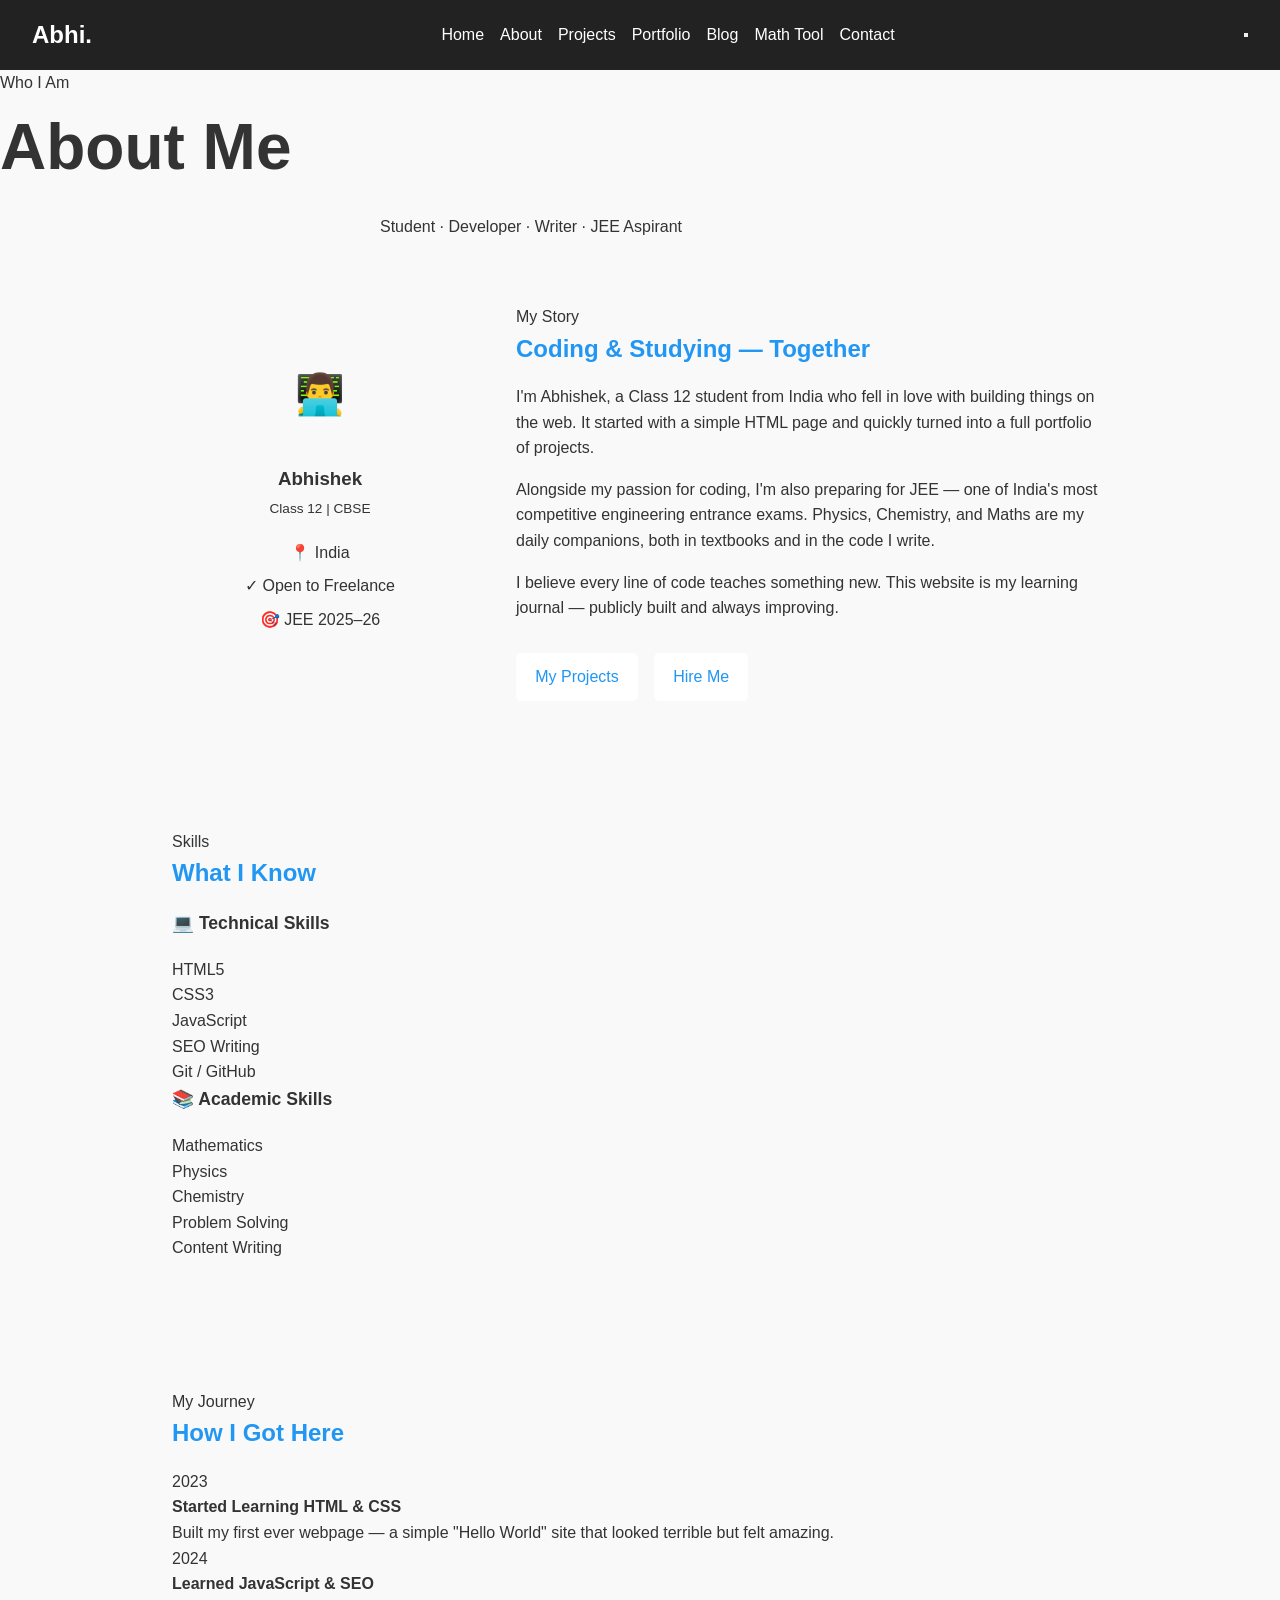
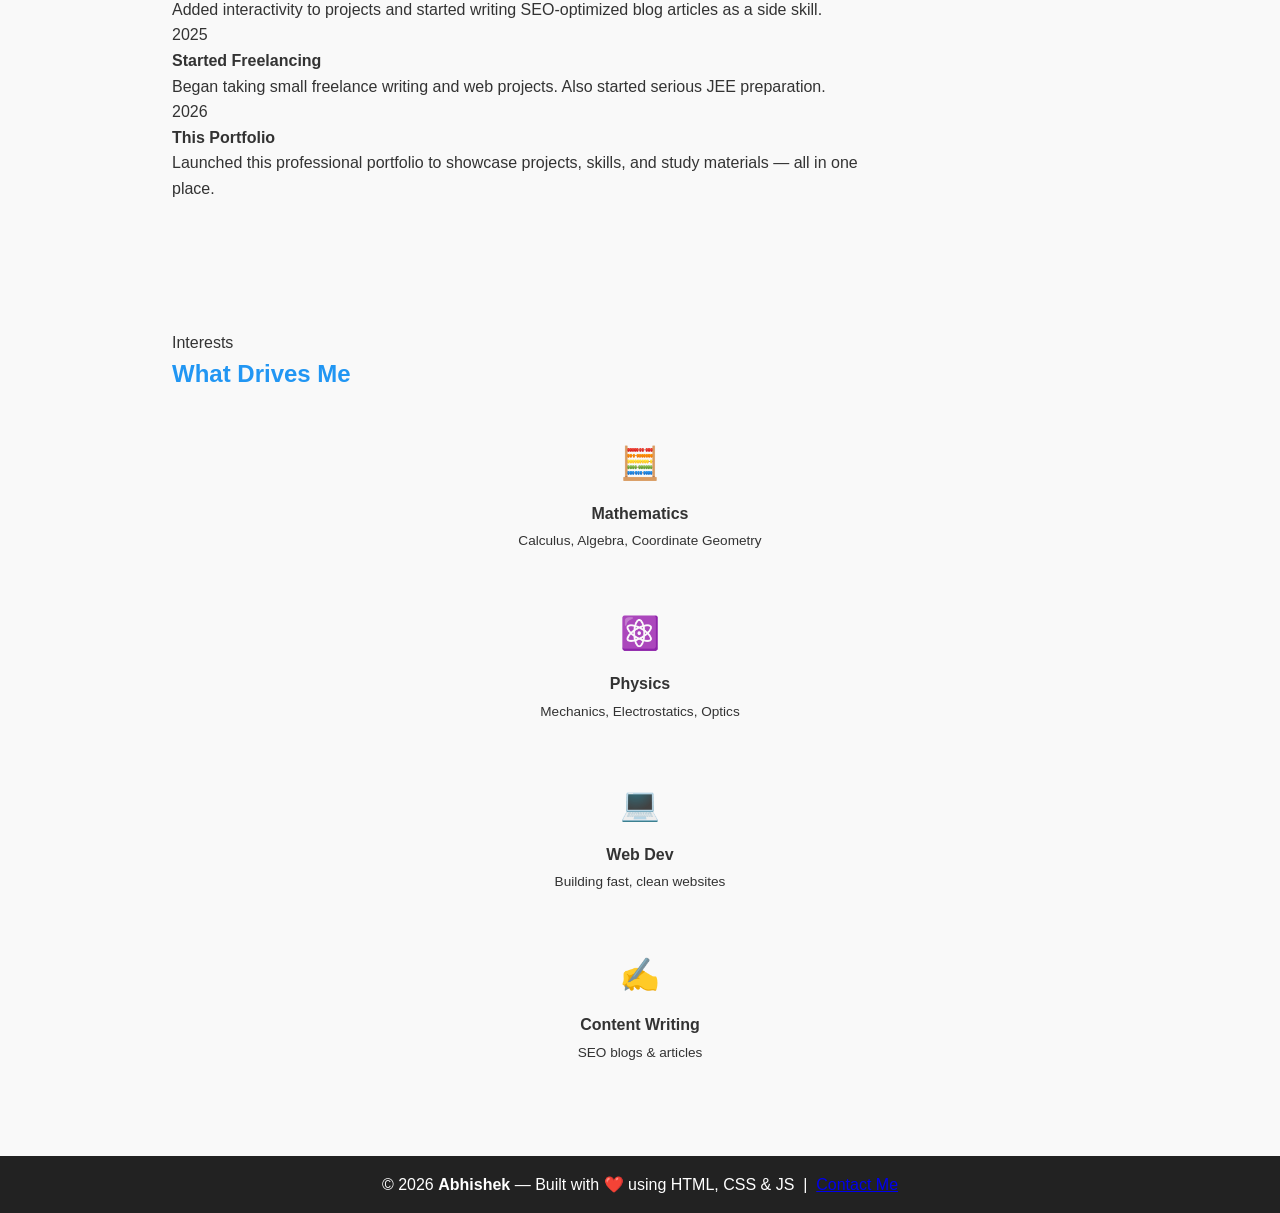
<file: about.html>
<!DOCTYPE html>
<html lang="en">
<head>
  <meta charset="UTF-8">
  <meta name="viewport" content="width=device-width, initial-scale=1.0">
  <meta name="description" content="About Abhishek – Class 12 student, aspiring developer and JEE aspirant.">
  <title>Abhishek | About Me</title>
  <link rel="stylesheet" href="style.css">
</head>
<body>

<header>
  <nav>
    <h1 class="logo">Abhi<span>.</span></h1>
    <ul class="nav-links">
      <li><a href="index.html">Home</a></li>
      <li><a href="about.html">About</a></li>
      <li><a href="projects.html">Projects</a></li>
      <li><a href="portfolio.html">Portfolio</a></li>
      <li><a href="seo-blog.html">Blog</a></li>
      <li><a href="math-solver.html">Math Tool</a></li>
      <li><a href="contact.html">Contact</a></li>
    </ul>
    <button class="hamburger" aria-label="Toggle menu">
      <span></span><span></span><span></span>
    </button>
  </nav>
</header>

<div class="page-content">

  <!-- PAGE HERO -->
  <div class="page-hero">
    <span class="section-label">Who I Am</span>
    <h1 class="hero-title" style="font-size:clamp(2rem,5vw,4rem);">About <span class="highlight">Me</span></h1>
    <p style="color:var(--text-muted);max-width:520px;margin:1rem auto 0;">Student · Developer · Writer · JEE Aspirant</p>
  </div>

  <!-- INTRO -->
  <section>
    <div class="container">
      <div style="display:grid;grid-template-columns:1fr 2fr;gap:3rem;align-items:start;">

        <!-- Profile Card -->
        <div class="reveal">
          <div class="card" style="text-align:center;padding:2.5rem 2rem;">
            <div style="width:100px;height:100px;border-radius:50%;background:linear-gradient(135deg,var(--accent),var(--accent2));margin:0 auto 1.25rem;display:flex;align-items:center;justify-content:center;font-size:2.5rem;">👨‍💻</div>
            <h3 style="color:var(--white);margin-bottom:0.25rem;">Abhishek</h3>
            <p style="font-size:0.85rem;margin-bottom:1.25rem;">Class 12 | CBSE</p>
            <div style="display:flex;flex-direction:column;gap:0.5rem;">
              <span class="tag" style="display:block;text-align:center;">📍 India</span>
              <span class="tag tag-green" style="display:block;text-align:center;">✓ Open to Freelance</span>
              <span class="tag tag-pink" style="display:block;text-align:center;">🎯 JEE 2025–26</span>
            </div>
          </div>
        </div>

        <!-- Bio -->
        <div class="reveal delay-1">
          <p class="section-label">My Story</p>
          <h2 class="section-title">Coding &amp; Studying — Together</h2>
          <p style="margin-bottom:1rem;">I'm Abhishek, a Class 12 student from India who fell in love with building things on the web. It started with a simple HTML page and quickly turned into a full portfolio of projects.</p>
          <p style="margin-bottom:1rem;">Alongside my passion for coding, I'm also preparing for JEE — one of India's most competitive engineering entrance exams. Physics, Chemistry, and Maths are my daily companions, both in textbooks and in the code I write.</p>
          <p style="margin-bottom:2rem;">I believe every line of code teaches something new. This website is my learning journal — publicly built and always improving.</p>
          <div style="display:flex;gap:1rem;flex-wrap:wrap;">
            <a href="projects.html" class="btn btn-primary">My Projects</a>
            <a href="contact.html" class="btn btn-outline">Hire Me</a>
          </div>
        </div>
      </div>
    </div>
  </section>

  <!-- SKILLS -->
  <section class="skills-section" style="background:var(--bg2);border-top:1px solid var(--border);border-bottom:1px solid var(--border);">
    <div class="container">
      <p class="section-label">Skills</p>
      <h2 class="section-title">What I Know</h2>
      <div class="grid-2">

        <div class="card reveal">
          <h3 style="color:var(--white);margin-bottom:1.25rem;font-size:1.1rem;">💻 Technical Skills</h3>
          <div class="skill-item">
            <span>HTML5</span>
            <div class="skill-bar-wrap"><div class="skill-bar" data-width="80%" style="width:0%"></div></div>
          </div>
          <div class="skill-item">
            <span>CSS3</span>
            <div class="skill-bar-wrap"><div class="skill-bar" data-width="72%" style="width:0%"></div></div>
          </div>
          <div class="skill-item">
            <span>JavaScript</span>
            <div class="skill-bar-wrap"><div class="skill-bar" data-width="55%" style="width:0%"></div></div>
          </div>
          <div class="skill-item">
            <span>SEO Writing</span>
            <div class="skill-bar-wrap"><div class="skill-bar" data-width="70%" style="width:0%"></div></div>
          </div>
          <div class="skill-item">
            <span>Git / GitHub</span>
            <div class="skill-bar-wrap"><div class="skill-bar" data-width="45%" style="width:0%"></div></div>
          </div>
        </div>

        <div class="card reveal delay-2">
          <h3 style="color:var(--white);margin-bottom:1.25rem;font-size:1.1rem;">📚 Academic Skills</h3>
          <div class="skill-item">
            <span>Mathematics</span>
            <div class="skill-bar-wrap"><div class="skill-bar" data-width="85%" style="width:0%"></div></div>
          </div>
          <div class="skill-item">
            <span>Physics</span>
            <div class="skill-bar-wrap"><div class="skill-bar" data-width="78%" style="width:0%"></div></div>
          </div>
          <div class="skill-item">
            <span>Chemistry</span>
            <div class="skill-bar-wrap"><div class="skill-bar" data-width="70%" style="width:0%"></div></div>
          </div>
          <div class="skill-item">
            <span>Problem Solving</span>
            <div class="skill-bar-wrap"><div class="skill-bar" data-width="80%" style="width:0%"></div></div>
          </div>
          <div class="skill-item">
            <span>Content Writing</span>
            <div class="skill-bar-wrap"><div class="skill-bar" data-width="75%" style="width:0%"></div></div>
          </div>
        </div>

      </div>
    </div>
  </section>

  <!-- JOURNEY TIMELINE -->
  <section>
    <div class="container" style="max-width:700px;">
      <p class="section-label">My Journey</p>
      <h2 class="section-title">How I Got Here</h2>
      <div class="timeline reveal">
        <div class="timeline-item">
          <p class="timeline-year">2023</p>
          <h4 class="timeline-title">Started Learning HTML &amp; CSS</h4>
          <p class="timeline-desc">Built my first ever webpage — a simple "Hello World" site that looked terrible but felt amazing.</p>
        </div>
        <div class="timeline-item">
          <p class="timeline-year">2024</p>
          <h4 class="timeline-title">Learned JavaScript &amp; SEO</h4>
          <p class="timeline-desc">Added interactivity to projects and started writing SEO-optimized blog articles as a side skill.</p>
        </div>
        <div class="timeline-item">
          <p class="timeline-year">2025</p>
          <h4 class="timeline-title">Started Freelancing</h4>
          <p class="timeline-desc">Began taking small freelance writing and web projects. Also started serious JEE preparation.</p>
        </div>
        <div class="timeline-item">
          <p class="timeline-year">2026</p>
          <h4 class="timeline-title">This Portfolio</h4>
          <p class="timeline-desc">Launched this professional portfolio to showcase projects, skills, and study materials — all in one place.</p>
        </div>
      </div>
    </div>
  </section>

  <!-- INTERESTS -->
  <section style="background:var(--bg2);border-top:1px solid var(--border);">
    <div class="container">
      <p class="section-label">Interests</p>
      <h2 class="section-title">What Drives Me</h2>
      <div class="grid-4">
        <div class="card reveal" style="text-align:center;padding:1.75rem 1.25rem;">
          <div style="font-size:2rem;margin-bottom:0.75rem;">🧮</div>
          <strong style="color:var(--white);">Mathematics</strong>
          <p style="font-size:0.85rem;margin-top:0.25rem;">Calculus, Algebra, Coordinate Geometry</p>
        </div>
        <div class="card reveal delay-1" style="text-align:center;padding:1.75rem 1.25rem;">
          <div style="font-size:2rem;margin-bottom:0.75rem;">⚛️</div>
          <strong style="color:var(--white);">Physics</strong>
          <p style="font-size:0.85rem;margin-top:0.25rem;">Mechanics, Electrostatics, Optics</p>
        </div>
        <div class="card reveal delay-2" style="text-align:center;padding:1.75rem 1.25rem;">
          <div style="font-size:2rem;margin-bottom:0.75rem;">💻</div>
          <strong style="color:var(--white);">Web Dev</strong>
          <p style="font-size:0.85rem;margin-top:0.25rem;">Building fast, clean websites</p>
        </div>
        <div class="card reveal delay-3" style="text-align:center;padding:1.75rem 1.25rem;">
          <div style="font-size:2rem;margin-bottom:0.75rem;">✍️</div>
          <strong style="color:var(--white);">Content Writing</strong>
          <p style="font-size:0.85rem;margin-top:0.25rem;">SEO blogs &amp; articles</p>
        </div>
      </div>
    </div>
  </section>

</div>

<footer>
  <p>© 2026 <strong>Abhishek</strong> — Built with ❤️ using HTML, CSS &amp; JS &nbsp;|&nbsp; <a href="contact.html">Contact Me</a></p>
</footer>

<script src="script.js"></script>
</body>
</html>
</file>
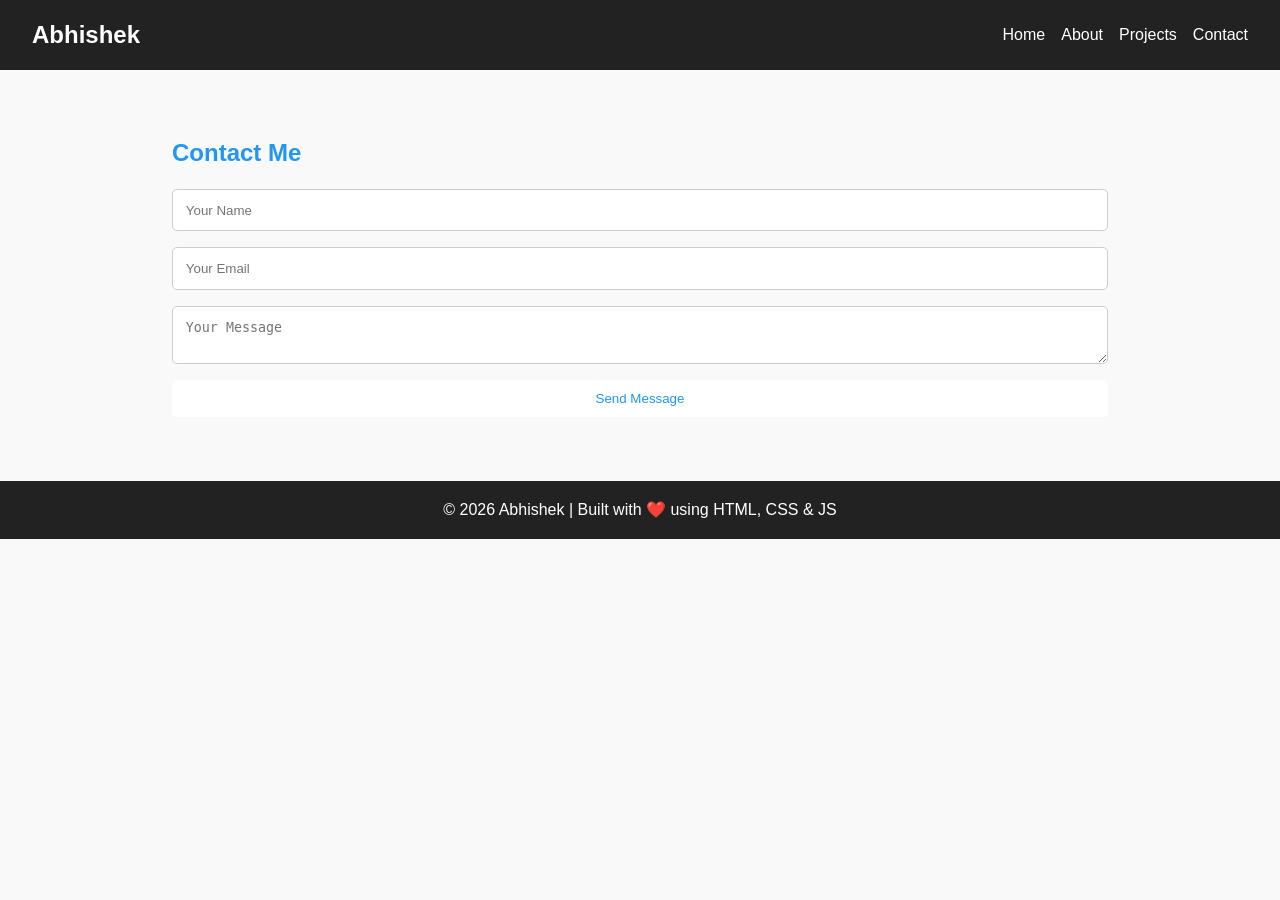
<file: contact.html>
<!DOCTYPE html>
<html lang="en">
<head>
  <meta charset="UTF-8">
  <meta name="viewport" content="width=device-width, initial-scale=1.0">
  <title>Contact | Abhishek</title>
  <link rel="stylesheet" href="style.css">
</head>
<body>
  <header>
    <nav>
      <h1 class="logo">Abhishek</h1>
      <ul class="nav-links">
        <li><a href="index.html">Home</a></li>
        <li><a href="about.html">About</a></li>
        <li><a href="projects.html">Projects</a></li>
        <li><a href="contact.html">Contact</a></li>
      </ul>
    </nav>
  </header>

  <section id="contact">
    <h2>Contact Me</h2>
    <form id="contactForm">
      <input type="text" placeholder="Your Name" required>
      <input type="email" placeholder="Your Email" required>
      <textarea placeholder="Your Message" required></textarea>
      <button type="submit" class="btn">Send Message</button>
    </form>
  </section>

  <footer>
    <p>© 2026 Abhishek | Built with ❤️ using HTML, CSS & JS</p>
  </footer>

  <script src="script.js"></script>
</body>
</html>
</file>
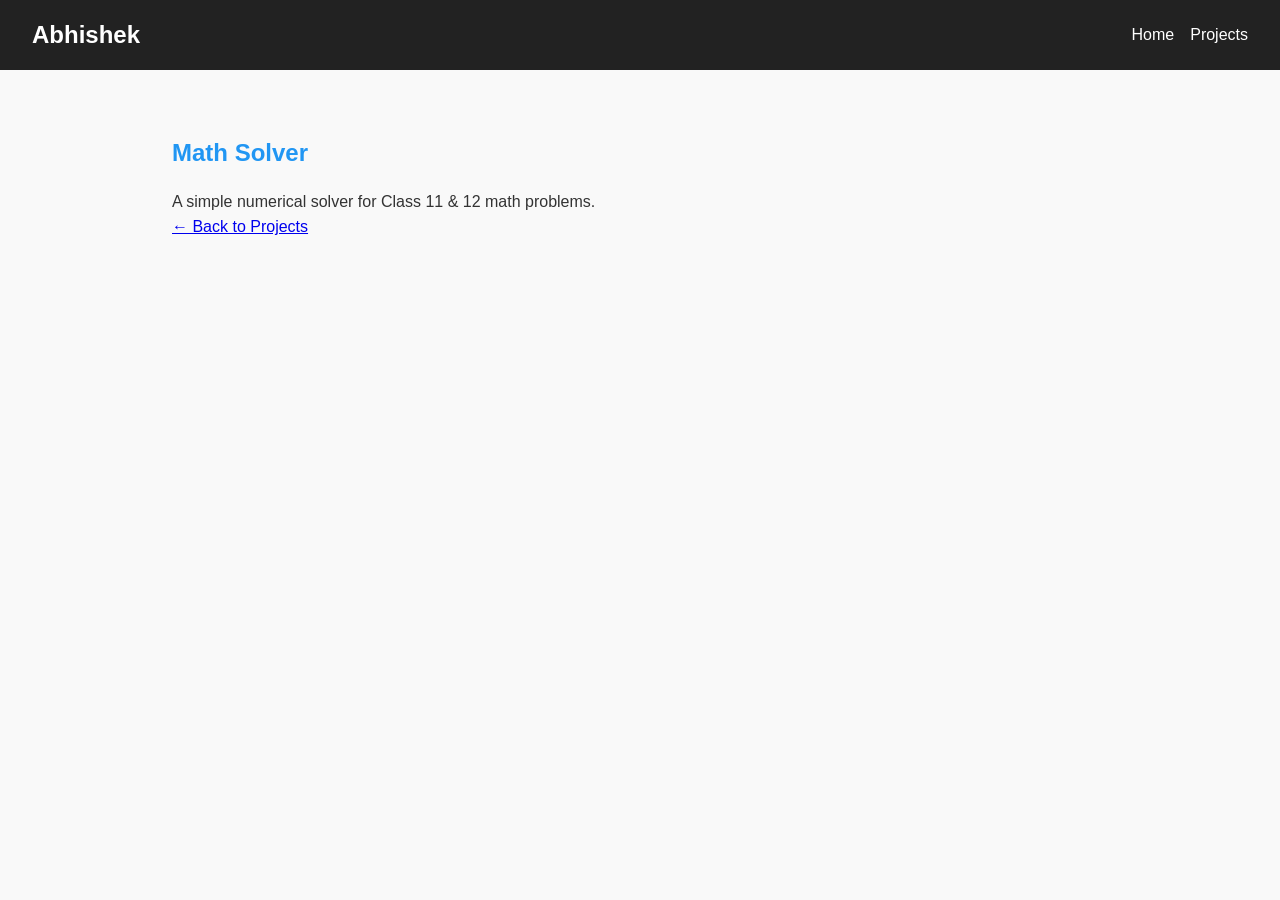
<file: math-solver.html>
<!DOCTYPE html>
<html lang="en">
<head>
  <meta charset="UTF-8">
  <title>Math Solver</title>
  <link rel="stylesheet" href="style.css">
</head>
<body>
  <header>
    <nav>
      <h1 class="logo">Abhishek</h1>
      <ul class="nav-links">
        <li><a href="index.html">Home</a></li>
        <li><a href="projects.html">Projects</a></li>
      </ul>
    </nav>
  </header>

  <section>
    <h2>Math Solver</h2>
    <p>A simple numerical solver for Class 11 & 12 math problems.</p>
    <a href="projects.html">← Back to Projects</a>
  </section>
</body>
</html>
</file>
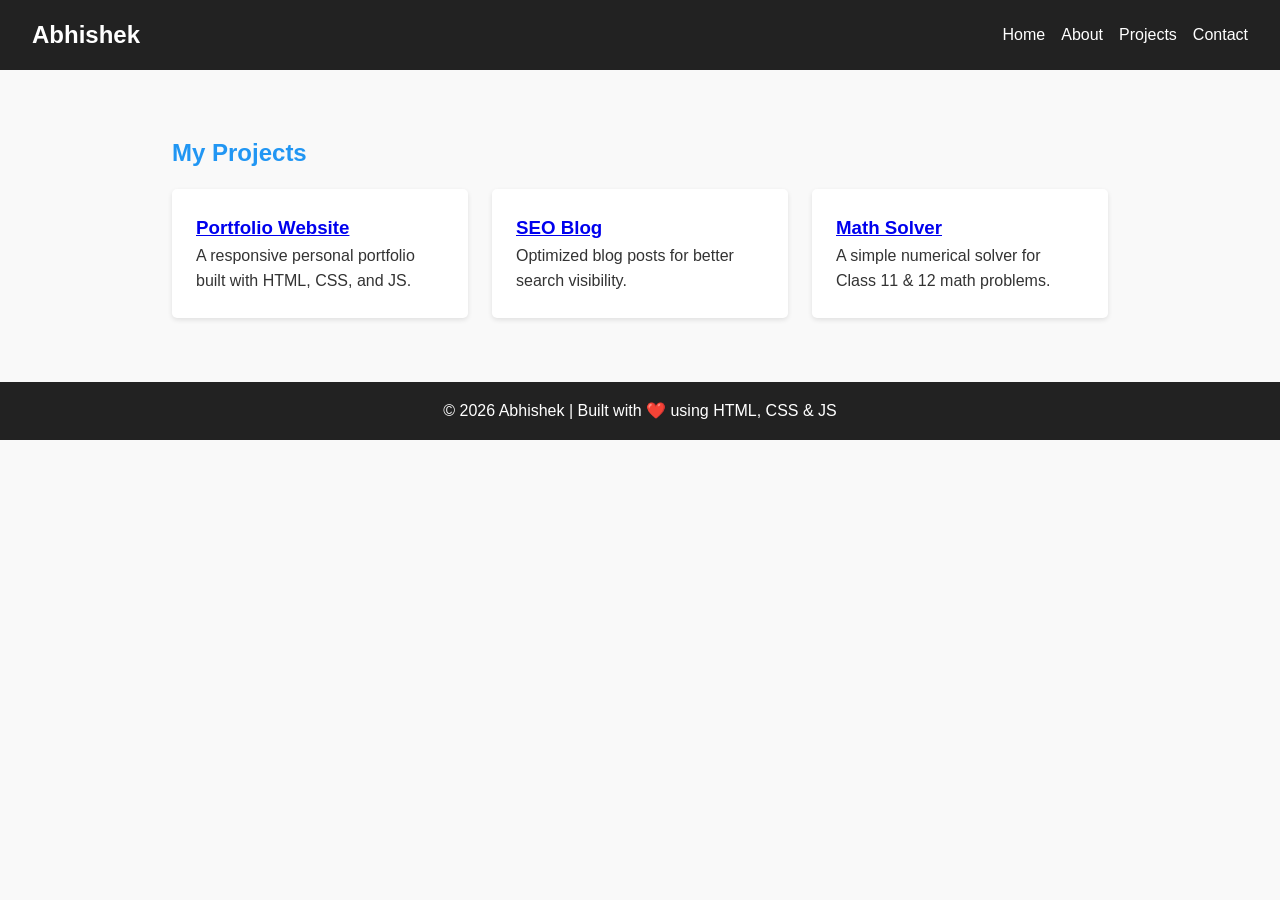
<file: projects.html>
<!DOCTYPE html>
<html lang="en">
<head>
  <meta charset="UTF-8">
  <meta name="viewport" content="width=device-width, initial-scale=1.0">
  <title>Projects | Abhishek</title>
  <link rel="stylesheet" href="style.css">
</head>
<body>
  <!-- Navigation -->
  <header>
    <nav>
      <h1 class="logo">Abhishek</h1>
      <ul class="nav-links">
        <li><a href="index.html">Home</a></li>
        <li><a href="about.html">About</a></li>
        <li><a href="projects.html">Projects</a></li>
        <li><a href="contact.html">Contact</a></li>
      </ul>
    </nav>
  </header>

  <!-- Projects Section -->
  <section id="projects">
    <h2>My Projects</h2>
    <div class="project-grid">
      <div class="project-card">
        <h3><a href="portfolio.html">Portfolio Website</a></h3>
        <p>A responsive personal portfolio built with HTML, CSS, and JS.</p>
      </div>
      <div class="project-card">
        <h3><a href="seo-blog.html">SEO Blog</a></h3>
        <p>Optimized blog posts for better search visibility.</p>
      </div>
      <div class="project-card">
        <h3><a href="math-solver.html">Math Solver</a></h3>
        <p>A simple numerical solver for Class 11 & 12 math problems.</p>
      </div>
    </div>
  </section>

  <!-- Footer -->
  <footer>
    <p>© 2026 Abhishek | Built with ❤️ using HTML, CSS & JS</p>
  </footer>
</body>
</html>
</file>
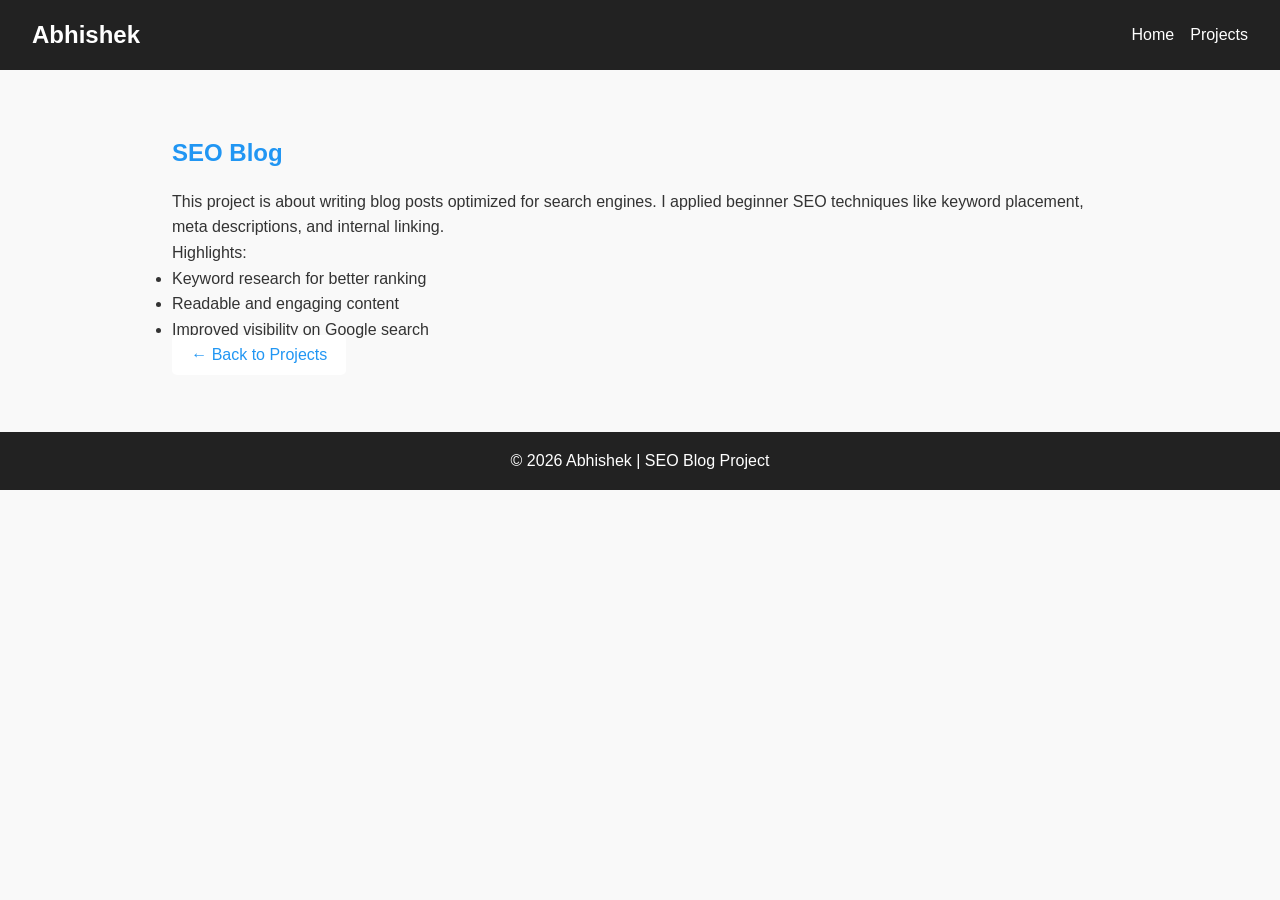
<file: seo-blog.html>
<!DOCTYPE html>
<html lang="en">
<head>
  <meta charset="UTF-8">
  <title>SEO Blog | Abhishek</title>
  <link rel="stylesheet" href="style.css">
</head>
<body>
  <header>
    <nav>
      <h1 class="logo">Abhishek</h1>
      <ul class="nav-links">
        <li><a href="index.html">Home</a></li>
        <li><a href="projects.html">Projects</a></li>
      </ul>
    </nav>
  </header>

  <section>
    <h2>SEO Blog</h2>
    <p>
      This project is about writing blog posts optimized for search engines.  
      I applied beginner SEO techniques like keyword placement, meta descriptions, and internal linking.
    </p>
    <p>
      Highlights:
      <ul>
        <li>Keyword research for better ranking</li>
        <li>Readable and engaging content</li>
        <li>Improved visibility on Google search</li>
      </ul>
    </p>
    <a href="projects.html" class="btn">← Back to Projects</a>
  </section>

  <footer>
    <p>© 2026 Abhishek | SEO Blog Project</p>
  </footer>
</body>
</html>
</file>
<file: style.css>
/* Reset */
* { margin: 0; padding: 0; box-sizing: border-box; }

body {
  font-family: 'Segoe UI', sans-serif;
  line-height: 1.6;
  color: #333;
  background: #f9f9f9;
}

/* Navigation */
header { background: #222; color: #fff; padding: 1rem 2rem; }
nav { display: flex; justify-content: space-between; align-items: center; }
.nav-links { list-style: none; display: flex; gap: 1rem; }
.nav-links a { color: #fff; text-decoration: none; }
.nav-links a:hover { color: #00bcd4; }

/* Hero */
.hero { height: 80vh; display: flex; justify-content: center; align-items: center; background: linear-gradient(to right, #00bcd4, #2196f3); color: #fff; text-align: center; }
.btn { background: #fff; color: #2196f3; padding: 0.7rem 1.2rem; border-radius: 5px; text-decoration: none; }

/* Sections */
section { padding: 4rem 2rem; max-width: 1000px; margin: auto; }
h2 { margin-bottom: 1rem; color: #2196f3; }

/* Projects */
.project-grid { display: grid; grid-template-columns: repeat(auto-fit, minmax(250px, 1fr)); gap: 1.5rem; }
.project-card { background: #fff; padding: 1.5rem; border-radius: 5px; box-shadow: 0 2px 5px rgba(0,0,0,0.1); }

/* Contact */
form { display: flex; flex-direction: column; gap: 1rem; }
form input, form textarea { padding: 0.8rem; border: 1px solid #ccc; border-radius: 5px; }
form button { background: #2196f3; color: #fff; border: none; padding: 0.8rem; border-radius: 5px; cursor: pointer; }
form button:hover { background: #1976d2; }

/* Footer */
footer { background: #222; color: #fff; text-align: center; padding: 1rem; }
</file>
